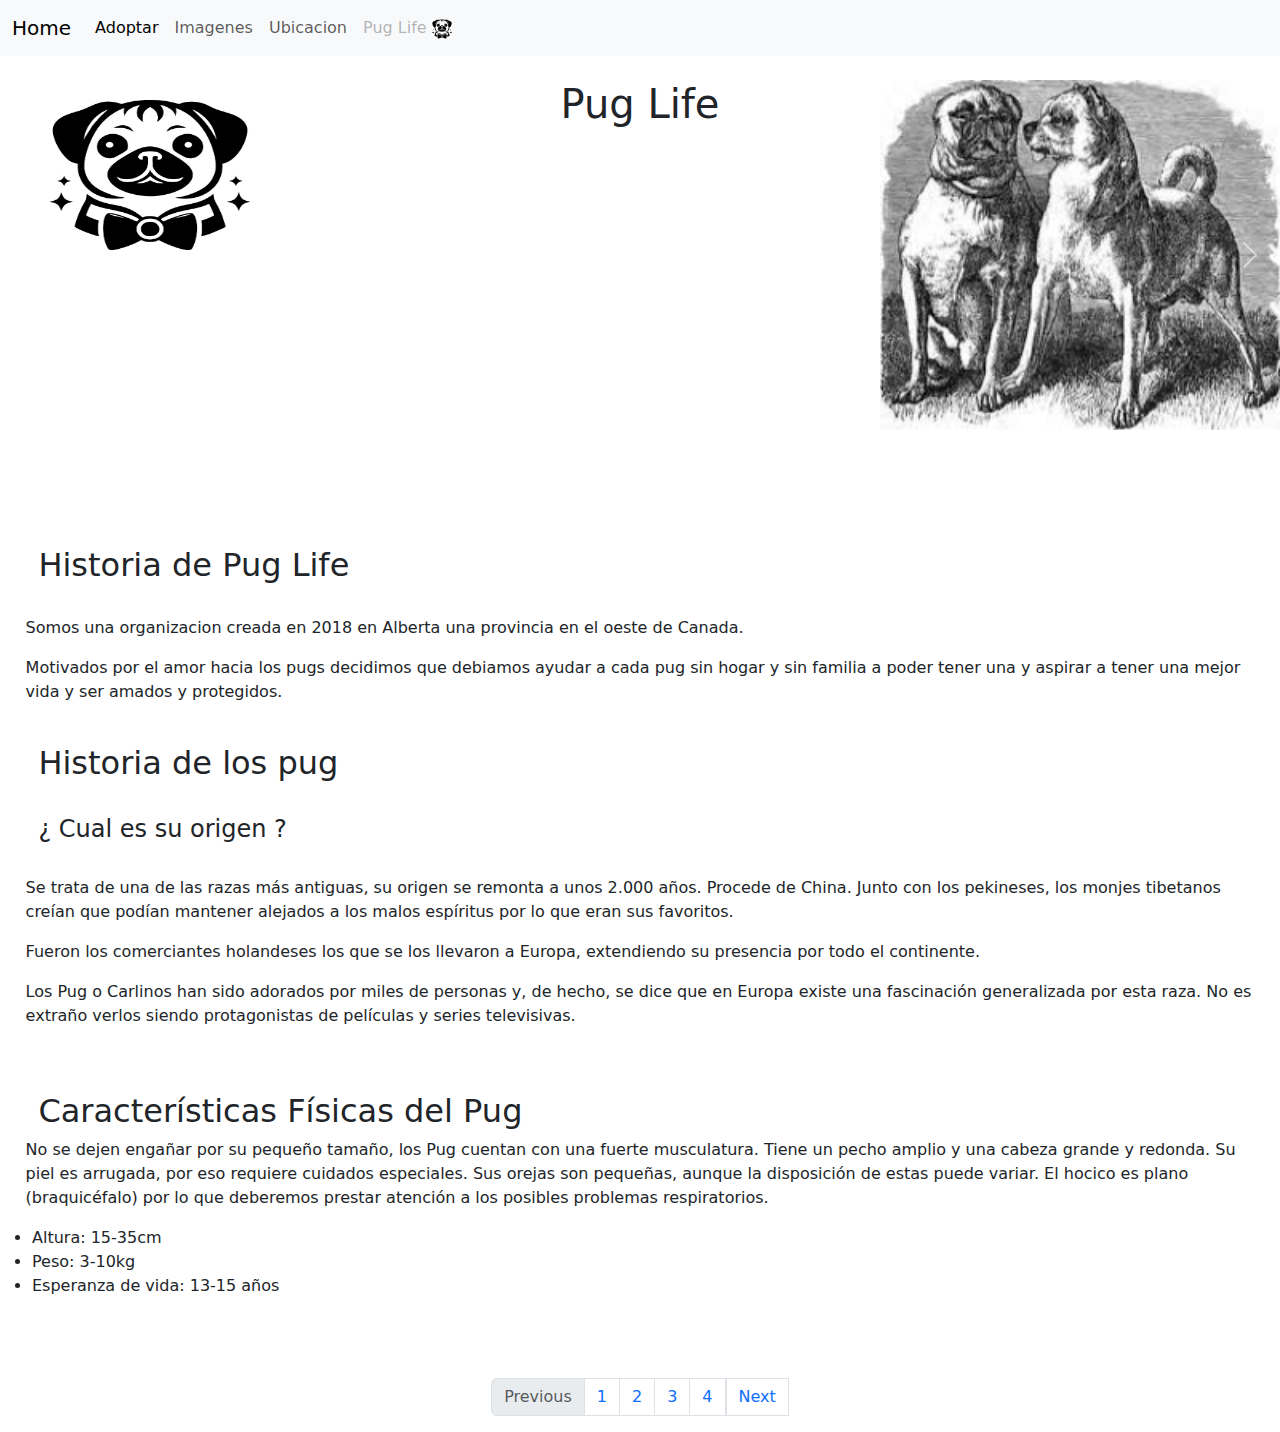
<file: index.html>
<html>
<head>
    <meta charset="UTF-8">
    <meta name="viewport" content="width=device-width, initial-scale=1.0">
    <title>Pug Life</title>
    <link rel="stylesheet" href="sass/style.css">
    <link href="https://cdn.jsdelivr.net/npm/bootstrap@5.3.3/dist/css/bootstrap.min.css" rel="stylesheet" integrity="sha384-QWTKZyjpPEjISv5WaRU9OFeRpok6YctnYmDr5pNlyT2bRjXh0JMhjY6hW+ALEwIH" crossorigin="anonymous">
    <link rel="icon" href="imagenes_pagina_pugs/logo4pug.ico">

    <meta name="description" content="Pug Life te ayuda a encontrar pugs adoptables cerca de ti. Adopta un pug y ofrece un hogar lleno de amor a este adorable perro. ¡La mejor opción es adoptar!">
    
    <!-- Palabras clave SEO -->
    <meta name="keywords" content="adopción de pugs, adoptar pug, perros pug en adopción, pug en adopción, adoptar perros pequeños, pugs adoptables, pug life, adoptar un pug cerca de mí">
    
    <!-- Open Graph (para compartir en redes sociales) -->
    <meta property="og:title" content="Pug Life: Adopta un Pug y Encuentra Perros Pug Adoptables">
    <meta property="og:description" content="Adopta un pug cerca de ti y ofrécele un hogar lleno de cariño. Descubre más sobre la adopción de pugs en Pug Life.">
    <meta property="og:image" content="https://1drv.ms/i/c/6e13f913a5ebefed/EVI9EHm9SU9AkNAoNh10TsYB2jPT0UF9m9w0nXfnI0doxg?e=NgNotk">
    <meta property="og:url" content="https://puglifecanada.netlify.app/">
<body>

    <header>

    <nav class="navbar navbar-expand-lg bg-body-tertiary">
        <div class="container-fluid">
          <a class="navbar-brand" href="index.html">Home</a>
          <button class="navbar-toggler" type="button" data-bs-toggle="collapse" data-bs-target="#navbarNavAltMarkup" aria-controls="navbarNavAltMarkup" aria-expanded="false" aria-label="Toggle navigation">
            <span class="navbar-toggler-icon"></span>
          </button>
          <div class="collapse navbar-collapse" id="navbarNavAltMarkup">
            <div class="navbar-nav">
              <a class="nav-link active" aria-current="page" href="Mailto:puglife@gmail.com" aria-label="Mail">Adoptar</a>
              <a class="nav-link" href="page3.html">Imagenes</a>
              <a class="nav-link" href="page4.html">Ubicacion</a>
              <a class="nav-link disabled" aria-disabled="true"> Pug Life <img src="imagenes_pagina_pugs/logo4pug.ico" alt="logo de pagina" height="20px" ></a>
            </div>
          </div>
        </div>
      </nav>    
      <br>

     <div class="contenedorinicio">

      
    <div class="prime1"><img src="imagenes_pagina_pugs/logo4pug.jpg" alt="" height="150px" width="200px"></div>

    <div class="prime2"><h1>Pug Life</h1></div>  

  
    <div class="prime">
      <div id="carouselExampleInterval" class="carousel slide" data-bs-ride="carousel">
        <div class="carousel-inner">
          <div class="carousel-item active" data-bs-interval="10000">
            <img src="imagenes_pagina_pugs/historia_pug.jpg" class="d-block w-100" alt="..." height="350px">
          </div>
          <div class="carousel-item" data-bs-interval="2000">
            <img src="imagenes_pagina_pugs/pug_historia.jpg" class="d-block w-100" alt="..." height="350px">
          </div>
          <div class="carousel-item">
            <img src="imagenes_pagina_pugs/pug_foto_antigua.jpg" class="d-block w-100" alt="..." height="350px">
          </div>
        </div>
        <button class="carousel-control-prev" type="button" data-bs-target="#carouselExampleInterval" data-bs-slide="prev">
          <span class="carousel-control-prev-icon" aria-hidden="true"></span>
          <span class="visually-hidden">Previous</span>
        </button>
        <button class="carousel-control-next" type="button" data-bs-target="#carouselExampleInterval" data-bs-slide="next">
          <span class="carousel-control-next-icon" aria-hidden="true"></span>
          <span class="visually-hidden">Next</span>
        </button>
      </div>
    </div>
    


  </div>


</header>
    
    <br><br>  <br><br>

<main>

  <h2>Historia de Pug Life</h2>
  <br>

  <p>Somos una organizacion creada en 2018 en Alberta una provincia en el oeste de Canada. </p>

  <p>Motivados por el amor hacia los pugs decidimos que debiamos ayudar a cada pug sin hogar y sin familia a poder tener una y aspirar a tener una mejor vida y ser amados y protegidos.</p>

  <br>
    <h2>Historia de los pug</h2>
    <br>

    <h4>¿ Cual es su origen ?</h4>

    <br>

    <p>Se trata de una de las razas más antiguas, su origen se remonta a unos 2.000 años. Procede de China. Junto con los pekineses, los monjes tibetanos creían que podían mantener alejados a los malos espíritus por lo que eran sus favoritos.</p>

    <p>Fueron los comerciantes holandeses los que se los llevaron a Europa, extendiendo su presencia por todo el continente. </p>

    <p>Los Pug o Carlinos han sido adorados por miles de personas y, de hecho, se dice que en Europa existe una fascinación generalizada por esta raza. No es extraño verlos siendo protagonistas de películas y series televisivas.</p>

    <br><br>

    <h2>Características Físicas del Pug</h2>

    <p>No se dejen engañar por su pequeño tamaño, los Pug cuentan con una fuerte musculatura. Tiene un pecho amplio y una cabeza grande y redonda. Su piel es arrugada, por eso requiere cuidados especiales. Sus orejas son pequeñas, aunque la disposición de estas puede variar. El hocico es plano (braquicéfalo) por lo que deberemos prestar atención a los posibles problemas respiratorios. </p>

    <ul>
        <li>Altura: 15-35cm</li>
        <li>Peso: 3-10kg</li>
        <li>Esperanza de vida: 13-15 años</li>
    </ul>




</main>





<footer>

    <nav aria-label="Page navigation example">
        <ul class="pagination justify-content-center">
          <li class="page-item disabled">
            <a class="page-link">Previous</a>
          </li>
          <li class="page-item"><a class="page-link" href="index.html">1</a></li>
          <li class="page-item"><a class="page-link" href="page2.html">2</a></li>
          <li class="page-item"><a class="page-link" href="page3.html">3</a></li>
          <li class="page-item"><a class="page-link" href="page4.html">4</a></li>
            <a class="page-link" href="page2.html">Next</a>
          </li>
        </ul>
      </nav>

</footer>
<script src="https://cdn.jsdelivr.net/npm/bootstrap@5.3.3/dist/js/bootstrap.bundle.min.js" integrity="sha384-YvpcrYf0tY3lHB60NNkmXc5s9fDVZLESaAA55NDzOxhy9GkcIdslK1eN7N6jIeHz" crossorigin="anonymous"></script>
</body>
</html>
</file>
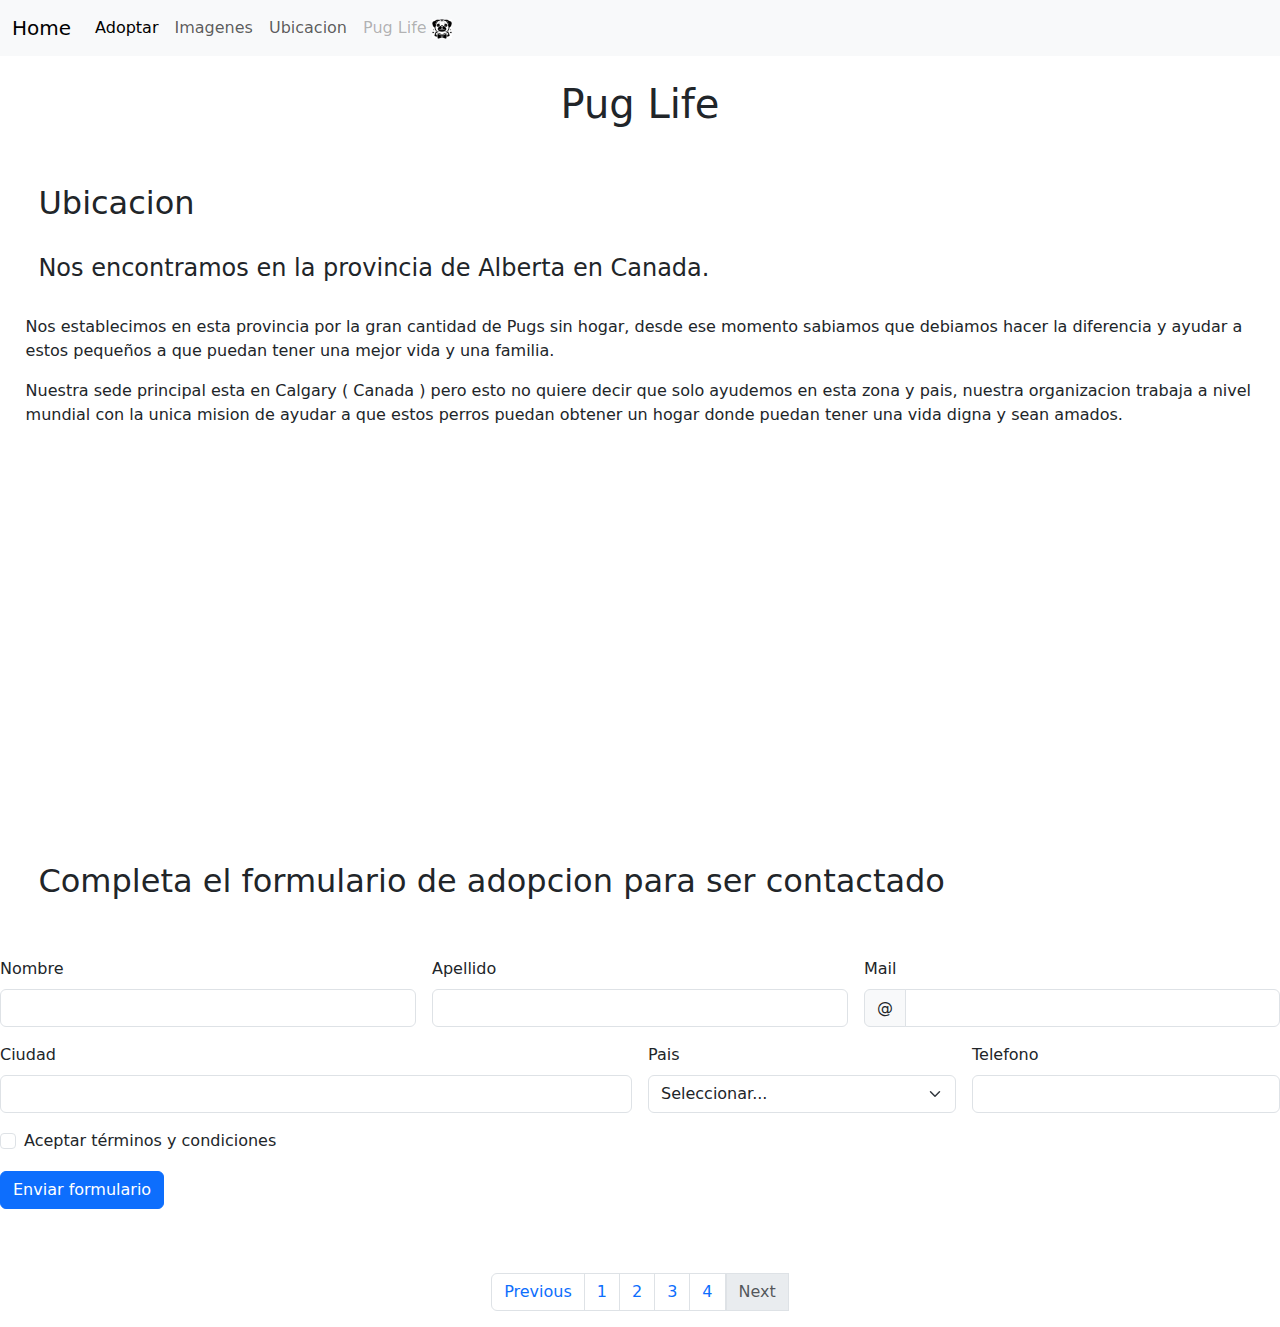
<file: page4.html>
<!DOCTYPE html>
<html lang="en">
<head>
    <meta charset="UTF-8">
    <meta name="viewport" content="width=device-width, initial-scale=1.0">
    <title>Pug Life</title>
    <link rel="stylesheet" href="sass/style.css">
    <link href="https://cdn.jsdelivr.net/npm/bootstrap@5.3.3/dist/css/bootstrap.min.css" rel="stylesheet" integrity="sha384-QWTKZyjpPEjISv5WaRU9OFeRpok6YctnYmDr5pNlyT2bRjXh0JMhjY6hW+ALEwIH" crossorigin="anonymous">
    <link rel="icon" href="imagenes_pagina_pugs/logo4pug.ico">

    <meta name="description" content="Pug Life te ayuda a encontrar pugs adoptables cerca de ti. Adopta un pug y ofrece un hogar lleno de amor a este adorable perro. ¡La mejor opción es adoptar!">
    
    <!-- Palabras clave SEO -->
    <meta name="keywords" content="adopción de pugs, adoptar pug, perros pug en adopción, pug en adopción, adoptar perros pequeños, pugs adoptables, pug life, adoptar un pug cerca de mí">
    
    <!-- Open Graph (para compartir en redes sociales) -->
    <meta property="og:title" content="Pug Life: Adopta un Pug y Encuentra Perros Pug Adoptables">
    <meta property="og:description" content="Adopta un pug cerca de ti y ofrécele un hogar lleno de cariño. Descubre más sobre la adopción de pugs en Pug Life.">
    <meta property="og:image" content="https://1drv.ms/i/c/6e13f913a5ebefed/EVI9EHm9SU9AkNAoNh10TsYB2jPT0UF9m9w0nXfnI0doxg?e=NgNotk">
    <meta property="og:url" content="https://puglifecanada.netlify.app/">
</head>
<body>

    <header>

    <nav class="navbar navbar-expand-lg bg-body-tertiary">
        <div class="container-fluid">
          <a class="navbar-brand" href="index.html">Home</a>
          <button class="navbar-toggler" type="button" data-bs-toggle="collapse" data-bs-target="#navbarNavAltMarkup" aria-controls="navbarNavAltMarkup" aria-expanded="false" aria-label="Toggle navigation">
            <span class="navbar-toggler-icon"></span>
          </button>
          <div class="collapse navbar-collapse" id="navbarNavAltMarkup">
            <div class="navbar-nav">
              <a class="nav-link active" aria-current="page" href="Mailto:puglife@gmail.com" aria-label="Mail">Adoptar</a>
              <a class="nav-link" href="page3.html">Imagenes</a>
              <a class="nav-link" href="page4.html">Ubicacion</a>
              <a class="nav-link disabled" aria-disabled="true"> Pug Life <img src="imagenes_pagina_pugs/logo4pug.ico" alt="logo de pagina" height="20px" ></a>
            </div>
          </div>
        </div>
      </nav>    
      <br>
    <h1 class="text-center"> Pug Life</h1>

</header>
    
    <br><br>  

<main>

    <h2>Ubicacion</h2>
    
    <br>

    <h4>
        Nos encontramos en la provincia de Alberta en Canada.
    </h4>
    <br>

    <p>Nos establecimos en esta provincia por la gran cantidad de Pugs sin hogar, desde ese momento sabiamos que debiamos hacer la diferencia y ayudar a estos pequeños a que puedan tener una mejor vida y una familia. </p>

    <p>Nuestra sede principal esta en Calgary ( Canada ) pero esto no quiere decir que solo ayudemos en esta zona y pais, nuestra organizacion trabaja a nivel mundial con la unica mision de ayudar a que estos perros puedan obtener un hogar donde puedan tener una vida digna y sean amados.</p>

    <div class="ubicacion">

    <iframe src="https://www.google.com/maps/embed?pb=!1m18!1m12!1m3!1d321060.5798014083!2d-114.05926182956966!3d51.047810775850294!2m3!1f0!2f0!3f0!3m2!1i1024!2i768!4f13.1!3m3!1m2!1s0x537170039f843fd5%3A0x266d3bb1b652b63a!2sCalgary%2C%20Alberta%2C%20Canad%C3%A1!5e0!3m2!1ses-419!2sar!4v1733175163305!5m2!1ses-419!2sar" width="350" height="300" style="border:0;" allowfullscreen="" loading="lazy" referrerpolicy="no-referrer-when-downgrade"></iframe>
    
    </div>

    <br><br>

    <h2>Completa el formulario de adopcion para ser contactado</h2>
    <br><br>

    <form class="row g-3">
        <div class="col-md-4">
          <label for="validationDefault01" class="form-label">Nombre</label>
          <input type="text" class="form-control" id="validationDefault01" value="" required>
        </div>
        <div class="col-md-4">
          <label for="validationDefault02" class="form-label">Apellido</label>
          <input type="text" class="form-control" id="validationDefault02" value="" required>
        </div>
        <div class="col-md-4">
          <label for="validationDefaultUsername" class="form-label">Mail</label>
          <div class="input-group">
            <span class="input-group-text" id="inputGroupPrepend2">@</span>
            <input type="text" class="form-control" id="validationDefaultUsername" aria-describedby="inputGroupPrepend2" required>
          </div>
        </div>
        <div class="col-md-6">
          <label for="validationDefault03" class="form-label">Ciudad</label>
          <input type="text" class="form-control" id="validationDefault03" required>
        </div>
        <div class="col-md-3">
          <label for="validationDefault04" class="form-label">Pais</label>
          <select class="form-select" id="validationDefault04" required>
            <option selected disabled value="">Seleccionar...</option>
            <option>Argentina</option>
            <option>Chile</option>
            <option>Uruguay</option>
            <option>Canada</option>
            <option>Mexico</option>
            <option>Colombia</option>
            <option>Estados Unidos</option>
            <option>Venezuela</option>
            <option>Ecuador</option>
            <option>Bolivia</option>
            <option>Brasil</option>
            <option>Costa Rica</option>
            <option>Paraguay</option>
            <option>El Salvador</option>
            <option>Panama</option>
            <option>Belice</option>
            <option>Nicaragua</option>
            <option>Honduras</option>
            <option>Peru</option>
            <option>Republica Domenicana</option>
            <option>Puerto Rico</option>
          </select>
        </div>
        <div class="col-md-3">
          <label for="validationDefault05" class="form-label">Telefono</label>
          <input type="text" class="form-control" id="validationDefault05" required>
        </div>
        <div class="col-12">
          <div class="form-check">
            <input class="form-check-input" type="checkbox" value="" id="invalidCheck2" required>
            <label class="form-check-label" for="invalidCheck2">
                Aceptar términos y condiciones
            </label>
          </div>
        </div>
        <div class="col-12">
          <button class="btn btn-primary" type="submit">Enviar formulario</button>
        </div>
      </form>


</main>





<footer>

    <nav aria-label="Page navigation example">
        <ul class="pagination justify-content-center">
          <li class="page-item">
            <a class="page-link"  href="page3.html">Previous</a>
          </li>
          <li class="page-item"><a class="page-link" href="index.html">1</a></li>
          <li class="page-item"><a class="page-link" href="page2.html">2</a></li>
          <li class="page-item"><a class="page-link" href="page3.html">3</a></li>
          <li class="page-item"><a class="page-link" href="page4.html">4</a></li>
            <a class="page-link disabled" href="">Next</a>
          </li>
        </ul>
      </nav>

</footer>





<script src="https://cdn.jsdelivr.net/npm/bootstrap@5.3.3/dist/js/bootstrap.bundle.min.js" integrity="sha384-YvpcrYf0tY3lHB60NNkmXc5s9fDVZLESaAA55NDzOxhy9GkcIdslK1eN7N6jIeHz" crossorigin="anonymous"></script>
</body>
</html>
</file>
<file: sass/style.css>
header {
  width: 100%;
  height: 50%;
}

h1 {
  text-align: center;
}

.contenedorinicio {
  display: grid;
  column-gap: 40px;
  grid-template-columns: 1fr 1fr 1fr;
  grid-template-areas: "prime1 prime2 prime";
}

.prime1 {
  padding-left: 50px;
  padding-top: 20px;
  grid-area: prime1;
}

.prime2 {
  grid-area: prime2;
}

.prime {
  grid-area: prime;
}

h2 {
  margin-left: 3%;
}

p {
  margin-left: 2%;
  margin-right: 2%;
}

h4 {
  margin-left: 3%;
}

.ubicacion {
  text-align: center;
  padding-top: 5%;
}

.gridcontainer {
  display: grid;
  grid-template-columns: 1fr 1fr 1fr;
  text-align: center;
  grid-template-areas: "momo momo momo";
}

.containerdos {
  display: grid;
  grid-template-columns: 1fr 1fr 1fr;
  text-align: center;
  grid-template-areas: "pug pug pug";
}

.momo {
  transform: scale(1);
  transition: all 0.15s ease-in;
}

.momo:hover {
  transform: scale(1.05);
}

.pug {
  transform: scale(1);
  transition: all 0.15s ease-in;
}

.pug:hover {
  transform: scale(1.05);
}

footer {
  padding-top: 5%;
}

@media only screen and (max-width: 480px) {
  .contenedorinicio {
    display: grid;
    grid-template-columns: 1fr;
    grid-template-rows: 1fr 1fr 1fr;
    grid-template-areas: "prime2" "prime1" "prime";
    padding-top: 10%;
    text-align: center;
  }
  header {
    height: 190%;
  }
  .prime2 {
    padding-top: 10%;
    font-size: 55px;
  }
  .gridcontainer {
    display: grid;
    grid-template-columns: 1fr;
    grid-template-rows: 1fr 1fr 1fr;
    text-align: center;
    grid-template-areas: "momo" "momo" "momo";
    row-gap: 25px;
  }
  .containerdos {
    display: grid;
    grid-template-columns: 1fr;
    grid-template-rows: 1fr 1fr 1fr;
    text-align: center;
    grid-template-areas: "pug" "pug" "pug";
    row-gap: 25px;
  }
}
@media only screen and (min-width: 481px) and (max-width: 600px) {
  .contenedorinicio {
    display: grid;
    grid-template-columns: 1fr 1fr;
    grid-template-rows: 1fr;
    grid-template-areas: "prime1 prime2" "prime prime";
    row-gap: 25px;
  }
  header {
    height: 100%;
  }
  .gridcontainer {
    display: grid;
    grid-template-columns: 1fr;
    grid-template-rows: 1fr 1fr 1fr;
    text-align: center;
    grid-template-areas: "momo" "momo" "momo";
    row-gap: 25px;
  }
  .containerdos {
    display: grid;
    grid-template-columns: 1fr;
    grid-template-rows: 1fr 1fr 1fr;
    text-align: center;
    grid-template-areas: "pug" "pug" "pug";
    row-gap: 25px;
  }
}
@media only screen and (min-width: 601px) and (max-width: 900px) {
  .contenedorinicio {
    display: grid;
    grid-template-columns: 1fr 1fr;
    grid-template-rows: 1fr;
    grid-template-areas: "prime1 prime2" "prime prime";
    row-gap: 100px;
    column-gap: 20px;
  }
  header {
    height: 110%;
  }
  .prime2 {
    padding: 20%;
  }
  .gridcontainer {
    display: grid;
    grid-template-columns: 1fr;
    grid-template-rows: 1fr 1fr 1fr;
    text-align: center;
    grid-template-areas: "momo" "momo" "momo";
    row-gap: 25px;
  }
  .containerdos {
    display: grid;
    grid-template-columns: 1fr;
    grid-template-rows: 1fr 1fr 1fr;
    text-align: center;
    grid-template-areas: "pug" "pug" "pug";
    row-gap: 25px;
  }
}

/*# sourceMappingURL=style.css.map */
</file>
